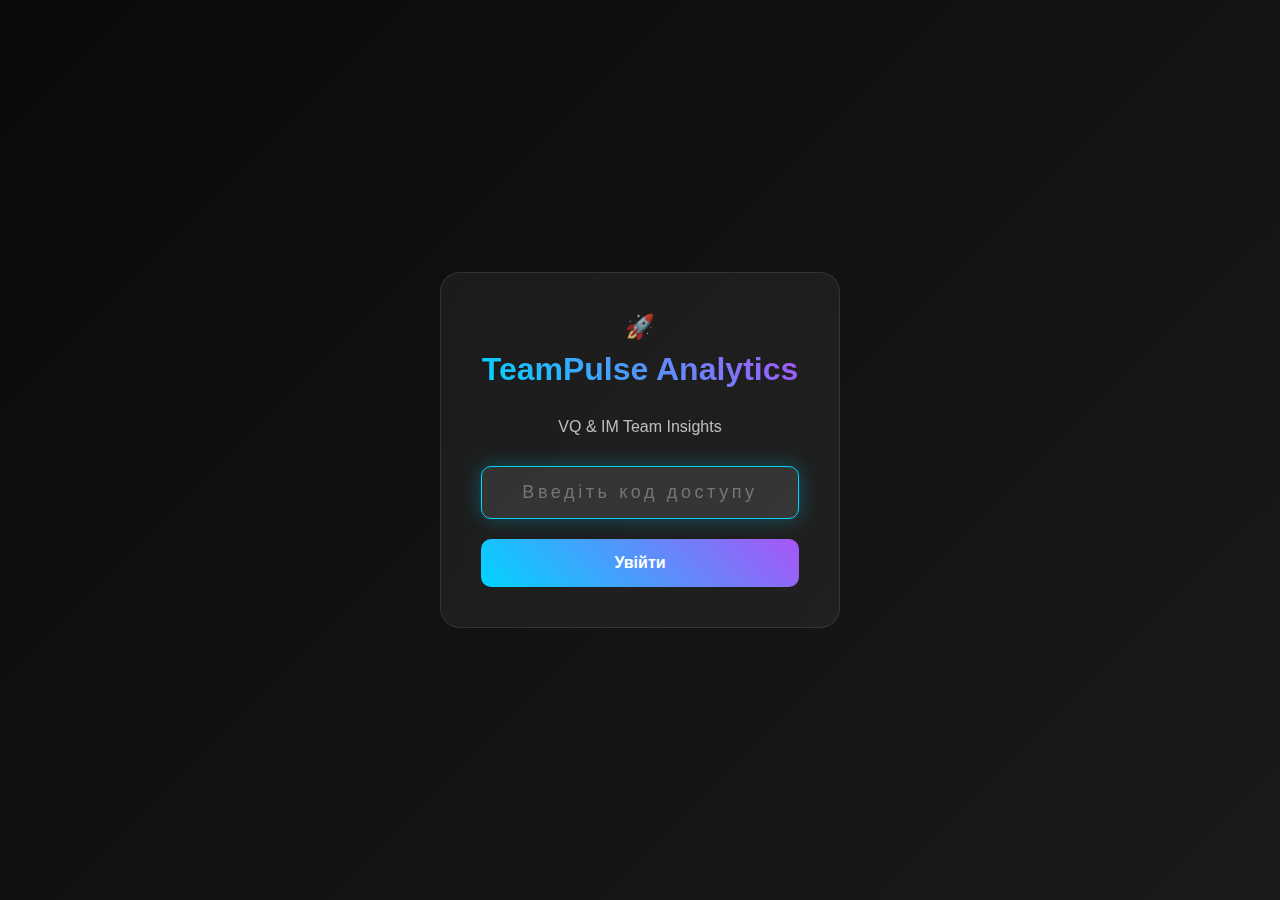
<file: auth.html>
<!DOCTYPE html>
<html lang="uk">
<head>
    <meta charset="UTF-8">
    <meta name="viewport" content="width=device-width, initial-scale=1.0">
    <title>TeamPulse Analytics - Доступ</title>
    <style>
        * { margin: 0; padding: 0; box-sizing: border-box; }
        body {
            font-family: 'Inter', sans-serif;
            background: linear-gradient(135deg, #0a0a0a 0%, #1a1a1a 100%);
            color: white;
            height: 100vh;
            display: flex;
            align-items: center;
            justify-content: center;
        }
        .auth-container {
            background: rgba(255, 255, 255, 0.05);
            backdrop-filter: blur(10px);
            border: 1px solid rgba(255, 255, 255, 0.1);
            border-radius: 20px;
            padding: 40px;
            text-align: center;
            max-width: 400px;
            width: 100%;
            margin: 20px;
        }
        h1 {
            background: linear-gradient(45deg, #00d4ff, #a855f7);
            -webkit-background-clip: text;
            -webkit-text-fill-color: transparent;
            background-clip: text;
            margin-bottom: 30px;
            font-size: 2rem;
        }
        input[type="password"] {
            width: 100%;
            padding: 15px;
            background: rgba(255, 255, 255, 0.1);
            border: 1px solid rgba(255, 255, 255, 0.3);
            border-radius: 10px;
            color: white;
            font-size: 18px;
            text-align: center;
            letter-spacing: 0.2em;
            margin-bottom: 20px;
        }
        input[type="password"]:focus {
            outline: none;
            border-color: #00d4ff;
            box-shadow: 0 0 20px rgba(0, 212, 255, 0.3);
        }
        button {
            width: 100%;
            padding: 15px;
            background: linear-gradient(45deg, #00d4ff, #a855f7);
            border: none;
            border-radius: 10px;
            color: white;
            font-size: 16px;
            font-weight: 600;
            cursor: pointer;
            transition: all 0.3s ease;
        }
        button:hover {
            transform: translateY(-2px);
            box-shadow: 0 10px 30px rgba(0, 212, 255, 0.3);
        }
        .error {
            color: #ff0080;
            margin-top: 15px;
            font-size: 14px;
        }
    </style>
</head>
<body>
    <div class="auth-container">
        <div style="font-size: 1.5rem; margin-bottom: 10px; opacity: 0.8;">🚀</div>
        <h1>TeamPulse Analytics</h1>
        <p style="margin-bottom: 30px; opacity: 0.7;">VQ & IM Team Insights</p>
        
        <input 
            type="password" 
            id="code" 
            placeholder="Введіть код доступу"
            maxlength="6"
            autocomplete="off"
        >
        <button onclick="authenticate()">Увійти</button>
        <div class="error" id="error" style="display: none;"></div>
    </div>

    <script>
        const ACCESS_CODE = "226782"; // ЗМІНІТЬ НА ВАШ КОД
        
        // Перевіряємо чи уже авторизований
        if (localStorage.getItem('vqim_auth') === 'true') {
            window.location.href = 'dashboard.html';
        }
        
        document.getElementById('code').focus();
        
        document.getElementById('code').addEventListener('input', function(e) {
            e.target.value = e.target.value.replace(/[^0-9]/g, '');
        });
        
        document.getElementById('code').addEventListener('keypress', function(e) {
            if (e.key === 'Enter') {
                authenticate();
            }
        });
        
        function authenticate() {
            const code = document.getElementById('code').value;
            const errorDiv = document.getElementById('error');
            
            if (code === ACCESS_CODE) {
                localStorage.setItem('vqim_auth', 'true');
                window.location.href = 'dashboard.html';
            } else {
                errorDiv.textContent = 'Невірний код доступу';
                errorDiv.style.display = 'block';
                document.getElementById('code').value = '';
            }
        }
    </script>
</body>
</html>
</file>
